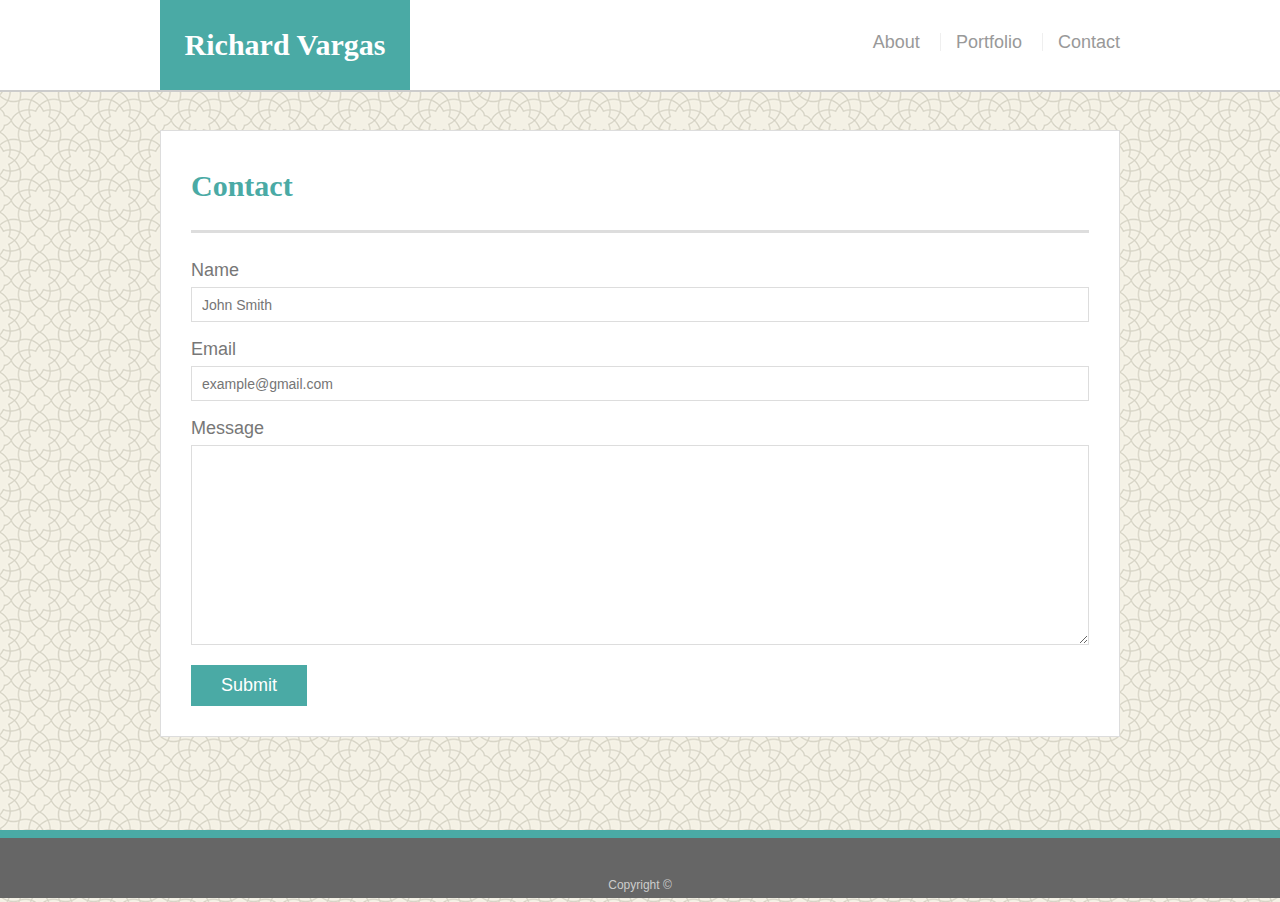
<file: contact.html>
<!DOCTYPE html>
<html>
    <head>
        <meta charset="utf-8" />
        <meta http-equiv="X-UA-Compatible" content="IE=edge">
        <title>Richard Vargas Contact</title>
        <link rel="stylesheet" type="text/css" href="[assets]/css/reset - 1.css">
        <link href="[assets]/css/style.css" rel="stylesheet" type="text/css" >
    </head>
    <body>
        
        <header id="masthead">
            <div class="container">
                <a href="index.html" id="logo">Richard Vargas</a>
                <nav>
                <a href="index.html">About</a>
                <a href="portfolio.html">Portfolio</a>
                <a href="contact.html">Contact</a>
                </nav>
            </div>
        </header>
        
        <div id="main-container" class="container">
            <section class="main-section">
                <h1>Contact</h1>
        
                <form id="contact-form">
                    <ul>
                        <li>
                            <label for="name">Name</label>
                            <input type="text" id="name" name="name" placeholder="John Smith" required="required">
                        </li>
                        <li>
                            <label for="email">Email</label>
                            <input type="email" id="email" name="email" placeholder="example@gmail.com" required="required">
                        </li>
                        <li>
                            <label for="message">Message</label>
                            <textarea id="message" name="message" required="required"></textarea>
                        </li>
                    </ul>
                    <input type="submit">
                </form>
        
            </section>
            
        </div>

        <footer>
            <div class="container">
                Copyright ©
            </div>
        </footer>

    </body>

</html>
</file>
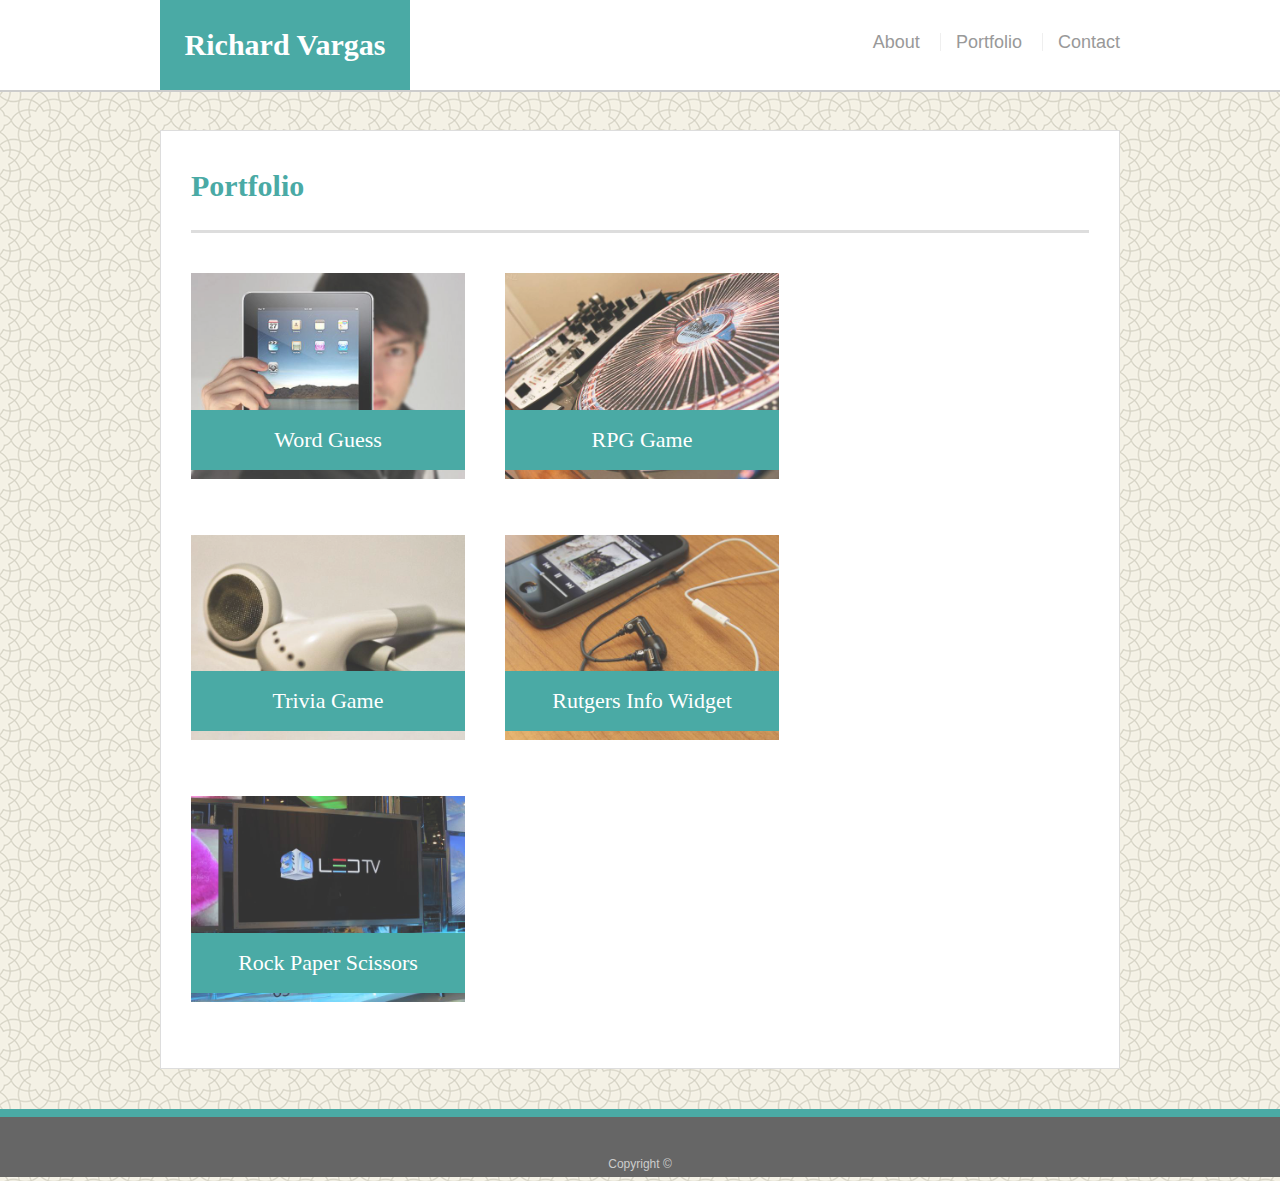
<file: portfolio.html>
<!DOCTYPE html>
<html>
    <head>
        <meta charset="utf-8" />
        <meta http-equiv="X-UA-Compatible" content="IE=edge">
        <title>Richard Vargas Portfolio</title>
        <link rel="stylesheet" type="text/css" href="[assets]/css/reset - 1.css">
        <link href="[assets]/css/style.css" rel="stylesheet" type="text/css" >
    </head>
    <body>
        
        <header id="masthead">
            <div class="container">
                <a href="index.html" id="logo">Richard Vargas</a>
                <nav>
                <a href="index.html">About</a>
                <a href="portfolio.html">Portfolio</a>
                <a href="contact.html">Contact</a>
                </nav>
            </div>
        </header>

        <div id="main-container" class="container">
            <section class="main-section">
                <h1>Portfolio</h1>
        
                <div class="work">
                    <img src="[assets]/images/technics-q-c-640-480-1.jpg" alt="Word Guess">
                    
                    <h3>Word Guess</h3>
                </div>
                <div class="work">
                    <img src="[assets]/images/technics-q-c-640-480-2.jpg" alt="RPG Game">
            
                    <h3>RPG Game</h3>
                </div>
                <div class="work">
                    <img src="[assets]/images/technics-q-c-640-480-5.jpg" alt="Trivia Game">
            
                    <h3>Trivia Game</h3>
                </div>
                <div class="work">
                    <img src="[assets]/images/technics-q-c-640-480-7.jpg" alt="Rutgers Info Widget">
            
                    <h3>Rutgers Info Widget</h3>
                </div>
                <div class="work">
                    <img src="[assets]/images/technics-q-c-640-480-9.jpg" alt="Rock Paper Scissors">
            
                    <h3>Rock Paper Scissors</h3>
                </div>
        
            </section>
            
        </div>
        
        <footer>
            <div class="container">
                Copyright ©
            </div>
        </footer>

    </body>

</html>
</file>
<file: [assets]/css/style.css>
body {
    font-family: Arial, "Helvetica Neue", Helvetica, sans-serif;
    font-size: 18px;
    line-height: 34px;
    color: #777;
    background-image: url("../oriental/oriental.png");
}

* {
    box-sizing: border-box;
}

.container {
    width: 100%;
    max-width: 960px;
    margin: 0 auto;
    clear: both;
}

h1,
h2,
h3,
p {
    margin-bottom: 20px;
}

p:last-child {
    margin-bottom: 0;
}

h1,
h2,
h3 {
    font-family: Georgia, Times, "Times New Roman", serif;
    font-weight: 700;
    color: #4aaaa5;
}

h1 {
    padding-bottom: 20px;
    font-size: 30px;
    line-height: 49px;
    border-bottom: 3px solid #ddd;
}

h2,
h3 {
    font-size: 22px;
}

#masthead {
    position: fixed;
    z-index: 99;
    width: 100%;
    margin: 0 0 30px;
    overflow: auto;
    color: #fff;
    background: #fff;
    border-bottom: 2px solid #ccc;
}

#logo {
    float: left;
    width: 250px;
    height: 90px;
    font-family: Georgia, Times, "Times New Roman", serif;
    font-size: 30px;
    font-weight: 700;
    line-height: 90px;
    color: #fff;
    text-align: center;
    text-decoration: none;
    background: #4aaaa5;
}

nav {
    float: right;
    margin-top: 25px;
}

nav a {
    display: inline-block;
    padding-left: 15px;
    margin-left: 15px;
    line-height: 18px;
    color: #999;
    text-decoration: none;
    border-left: 1px solid #efefef;
}

nav a:first-child {
    border-left: 0 none;
}

footer {
    padding: 30px 0;
    clear: both;
    font-size: 12px;
    color: #fff;
    color: #ccc;
    text-align: center;
    background: #666;
    border-top: 8px solid #4aaaa5;
    height: 50px;
}

h3, h2 {
    padding-bottom: 20px;
    margin-bottom: 15px;
    line-height: 22px;
    border-bottom: 2px solid #eee;
}

.work h3 {
    position: absolute;
    bottom: 20px;
    width: 100%;
    padding: 15px;
    margin-bottom: 0;
    font-weight: 300;
    line-height: 30px;
    color: #fff;
    text-align: center;
    background: #4aaaa5;
    border-bottom: 0;
}

#main-container {
    padding-top: 130px;
    min-height: calc(100vh - 70px);
}

.main-section {
    float: left;
    width: 100%;
    max-width: 960px;
    padding: 30px;
    margin: 0 0 40px;
    background: #fff;
    border: 1px solid #ddd;
}

.work {
    position: relative;
    float: left;
    width: 274px;
    margin: 20px 0 25px;
    overflow: auto;
}

.work:nth-child(even) {
    margin-right: 40px;
}

.work img {
    width: 100%;
    border: 0 none;
    opacity: 0.8;
}

.auth-image {
    float: left;
    width: 200px;
    height: auto;
    margin-top: 10px;
    margin-right: 25px;
}

#contact-form ul {
    margin-bottom: 20px;
}

#contact-form li {
    margin-bottom: 10px;
}

label,
input[type=text],
input[type=email],
textarea {
    display: block;
    width: 100%;
}

input[type=text],
input[type=email],
textarea {
    height: 35px;
    padding: 0 10px;
    font-size: 14px;
    border: 1px solid #ddd;
}

textarea {
    height: 200px;
}

input[type=submit] {
    padding: 10px 30px;
    font-size: 18px;
    color: #fff;
    cursor: pointer;
    background: #4aaaa5;
    border: 0 none;
}

/*@Media Query*/

@media screen and (max-width: 640px) {
    footer {
        display: none;
    }
    .responsive {
        padding: 10px 6px;
        width: 100% !important;
    }
}

@media screen and (max-width: 768px) {
    footer {
        display: none;
    }
    .responsive {
        padding: 10px 6px;
        width: 100% !important;
    }
}

@media screen and (max-width: 980px) {
    footer {
        display: none;
    }
    .responsive {
        padding: 10px 6px;
        width: 100% !important;
    }
}

/*I am not sure if these are all responsive if you just change the px (from 640, tp 768, to 980 px) I thought if you just have tags like how I ilustrated up above, it will work. This is an area I need more help in, and an area I need to practice in as well.
</file>
<file: [assets]/css/reset - 1.css>
/* http://meyerweb.com/eric/tools/css/reset/ 
   v2.0 | 20110126
   License: none (public domain)
*/
html,
body,
div,
span,
applet,
object,
iframe,
h1,
h2,
h3,
h4,
h5,
h6,
p,
blockquote,
pre,
a,
abbr,
acronym,
address,
big,
cite,
code,
del,
dfn,
em,
img,
ins,
kbd,
q,
s,
samp,
small,
strike,
strong,
sub,
sup,
tt,
var,
b,
u,
i,
center,
dl,
dt,
dd,
ol,
ul,
li,
fieldset,
form,
label,
legend,
table,
caption,
tbody,
tfoot,
thead,
tr,
th,
td,
article,
aside,
canvas,
details,
embed,
figure,
figcaption,
footer,
header,
hgroup,
menu,
nav,
output,
ruby,
section,
summary,
time,
mark,
audio,
video {
  padding: 0;
  margin: 0;
  font: inherit;
  font-size: 100%;
  vertical-align: baseline;
  border: 0;
}
article,
aside,
details,
figcaption,
figure,
footer,
header,
hgroup,
menu,
nav,
section {
  display: block;
}

blockquote,
q {
  quotes: none;
}

table {
  border-spacing: 0;
  border-collapse: collapse;
}

blockquote:before,
blockquote:after,
q:before,
q:after {
  content: "";
  content: none;
}
body {
  line-height: 1;
}

ol,
ul {
  list-style: none;
}
</file>
